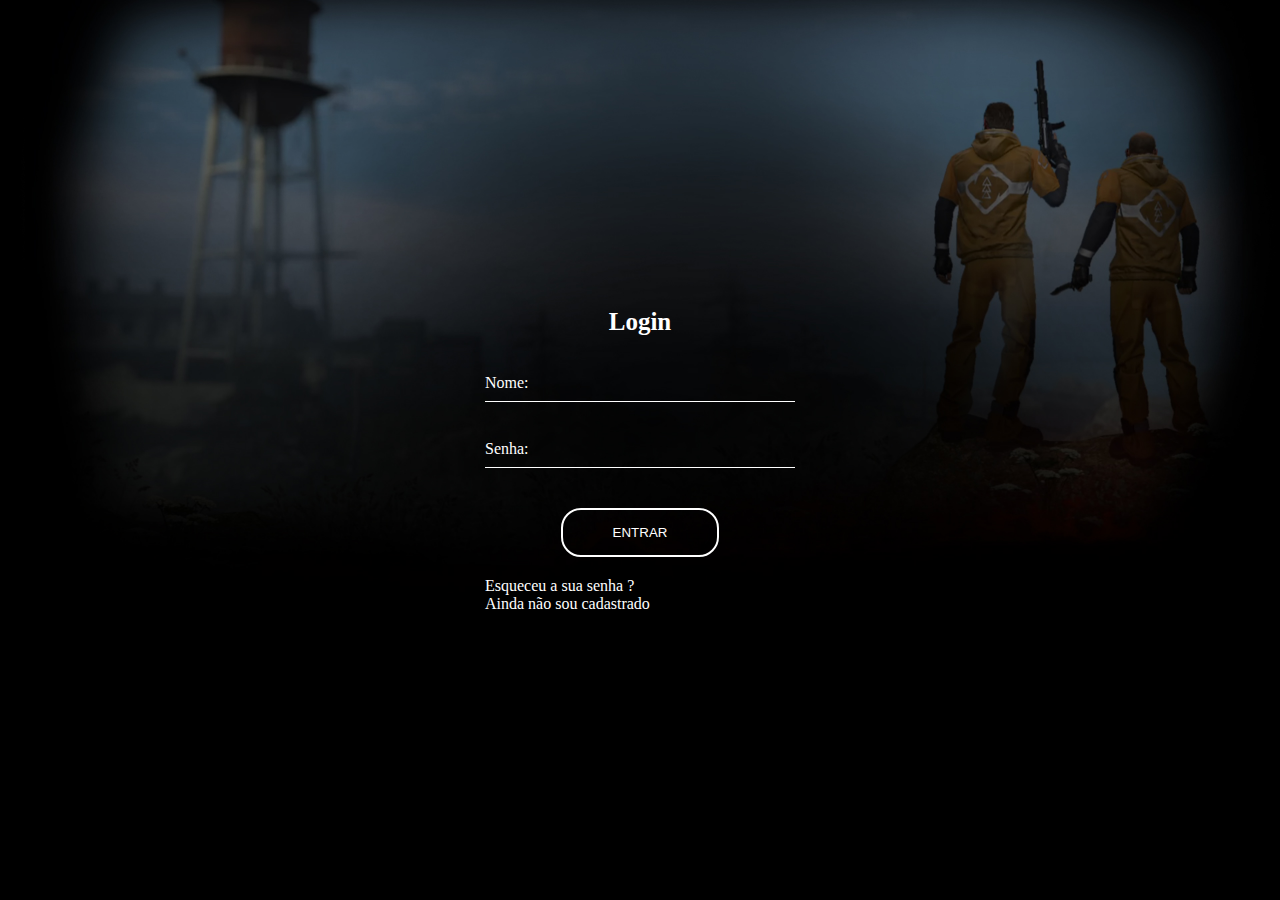
<file: index.html>
<!DOCTYPE html>
<html lang="pt-br">
<head>
    <link rel="stylesheet" href="estilo.css">
    <meta charset="UTF-8">
    <meta name="viewport" content="width=device-width, initial-scale=1.0">
    <title>Tela de Login</title>
</head>
<body>
    <div class="container">
        <h2>Login</h2>
        <form action="./home.html">
            <div class="input-field">
                <input type="text" id="nome" placeholder="alguma coisa">
                <label for="nome">Nome:</label>
            </div>

            <div class="input-field">
                <input type="password" id="senha" placeholder="alguma coisa">
                <label for="senha">Senha:</label>
            </div>

            <div class="center">
                <button>Entrar</button>
            </div>
        </form>
        <div class="links-uteis">
            <a href=""><p>Esqueceu a sua senha ?</p></a>
            <a href=""><p>Ainda não sou cadastrado</p></a>
        </div>
    </div>
</body>
</html>
</file>
<file: estilo.css>
*{
    margin: 0;
    padding: 0;
    box-sizing: border-box;
}

body{
    background: url(img/background.jpg);
    background-size: 100% auto;
    background-repeat: no-repeat;
    background-color: black;
    display: flex;
    justify-content: center;
    align-items: center;
    height: 100vh;
}

.container{
    width: 350px;
    background: rgba(0, 0, 0, 0);
    border-radius: 20% 0;
    /* box-shadow: 1px 2px 20px #000, 2px 6px 50px #000; */
    padding: 50px 20px;
}

h2{
    text-align: center;
    margin: 20px;
    color: white;
    font-size: 25px;
}

input{
    width: 100%;
    height: 46px;
    background: transparent;
    border: none;
    outline: none;
    border-bottom: 1px solid white;
    color: white;
}

.input-field{
    position: relative;
    margin-bottom: 20px;
}

label{
    position: absolute;
    top:0;
    left: 0;
    color: white;
    transform: translateY(18px);
    transition: .25s ease-in-out;
}

input:focus + label{
    transform: translateY(-14px) scale(.8);
    color:#26a96a
}

input:focus{
    box-shadow: 0 1px 0 0 #26a96a;
    border-bottom: #26a96a 1px solid;
}

.center{
    text-align: center;
}

button{
    background: transparent;
    padding: 15px 50px;
    border-radius: 20px;
    color: white;
    text-transform: uppercase;
    border:2px solid white;
    margin: 20px;
    cursor: pointer;
    transition: ease-in-out .25s;
}

button:hover{
    background: rgba(255, 0, 0, 0.459);
}

div a{
    text-decoration: none;
    color: white;
    transition: .25s ease-in-out;
}

div a:hover{
    color:#26a96a;
}

input:not(:placeholder-shown){
    box-shadow: 0 1px 0 0 #26a96a;
    border-bottom: #26a96a 1px solid;
}

input:not(:placeholder-shown) + label{
    transform: translateY(-14px) scale(.8);
}

input::placeholder{
    color:transparent;
}
</file>
